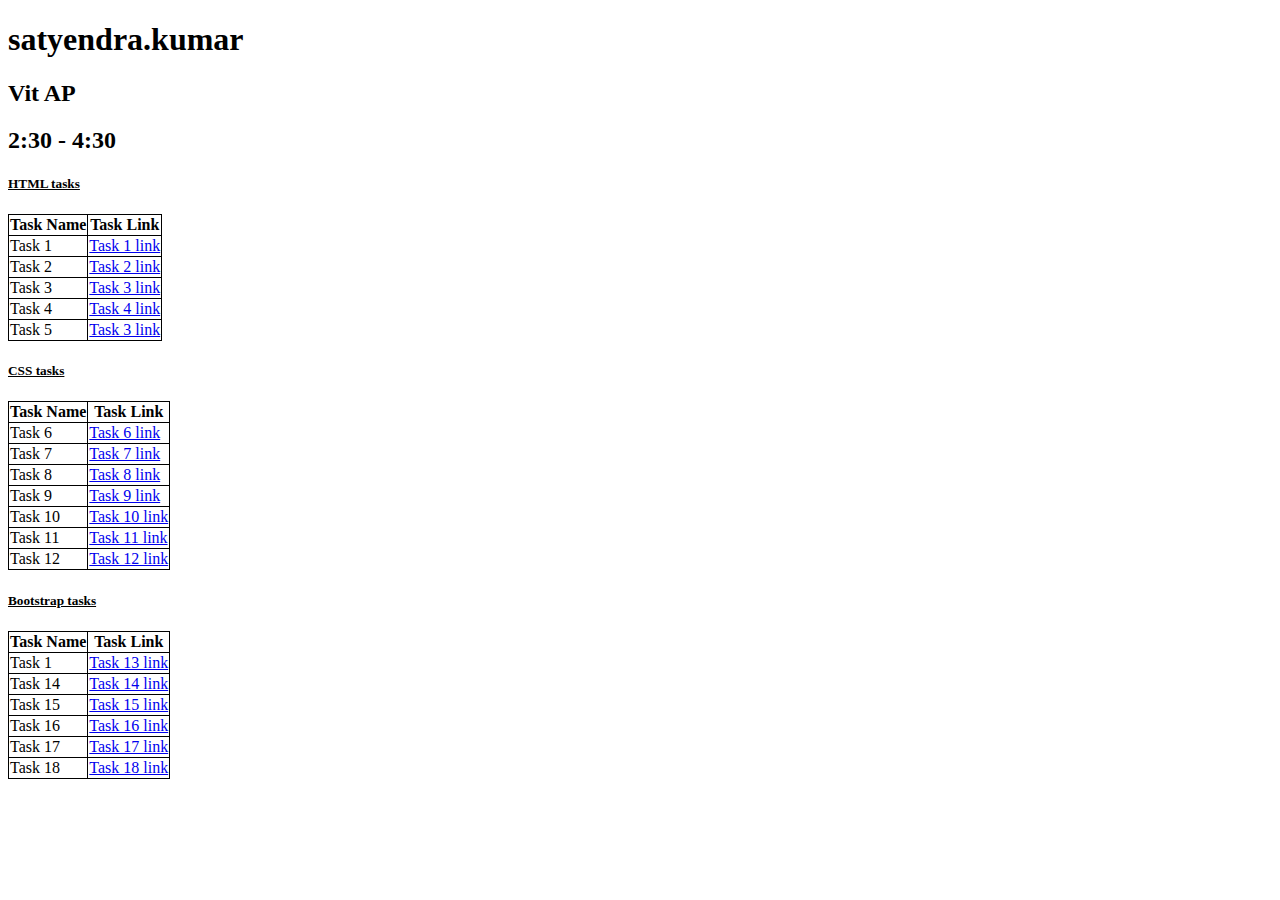
<file: mernfullstack/index.html>
<!DOCTYPE html>
<html lang="en">
  <head>
    <meta charset="UTF-8" />
    <meta name="viewport" content="width=device-width, initial-scale=1.0" />
    <title>satyendra.kumar</title>
    <style>
      table,
      th,
      tr,
      td {
        border: 1px solid black;
        border-collapse: collapse;
      }
    </style>
  </head>
  <body>
    <h1>satyendra.kumar</h1>
    <h2>Vit AP</h2>
    <h2>2:30 - 4:30</h2>

    <h5><u>HTML tasks</u></h5>
    <table>
      <tr>
        <th>Task Name</th>
        <th>Task Link</th>
      </tr>
      <tr>
        <td>Task 1</td>
        <td>
          <a href="./HTML/task1.html">Task 1 link</a>
        </td>
      </tr>
      <tr>
        <td>Task 2</td>
        <td>
          <a href="./HTML/task2.html">Task 2 link</a>
        </td>
      </tr>
      <tr>
        <td>Task 3</td>
        <td>
          <a href="./HTML/task3.html">Task 3 link</a>
        </td>
      </tr>
      <tr>
        <td>Task 4</td>
        <td>
          <a href="./HTML/task4.html">Task 4 link</a>
        </td>
      </tr>
      <tr>
        <td>Task 5</td>
        <td>
          <a href="./HTML/task5.html">Task 3 link</a>
        </td>
      </tr>
    </table>

    <h5><u>CSS tasks</u></h5>
    <table>
      <tr>
        <th>Task Name</th>
        <th>Task Link</th>
      </tr>
      <tr>
        <td>Task 6</td>
        <td>
          <a href="./CSS/Task6.html">Task 6 link</a>
        </td>
      </tr>
      <tr>
        <td>Task 7</td>
        <td>
          <a href="./CSS/Task7.html">Task 7 link</a>
        </td>
      </tr>
      <tr>
        <td>Task 8</td>
        <td>
          <a href="./CSS/Task8.html">Task 8 link</a>
        </td>
      </tr>
      <tr>
        <td>Task 9</td>
        <td>
          <a href="./CSS/Task9.html">Task 9 link</a>
        </td>
      </tr>
      <tr>
        <td>Task 10</td>
        <td>
          <a href="./CSS/Task10.html">Task 10 link</a>
        </td>
      </tr>
      <tr>
        <td>Task 11</td>
        <td>
          <a href="./CSS/Task11.html">Task 11 link</a>
        </td>
      </tr>
      <tr>
        <td>Task 12</td>
        <td>
          <a href="./CSS/Task12.html">Task 12 link</a>
        </td>
      </tr>

    </table>

    <h5><u>Bootstrap tasks</u></h5>
    <table>
      <tr>
        <th>Task Name</th>
        <th>Task Link</th>
      </tr>
      <tr>
        <td>Task 1</td>
        <td>
          <a href="./Bootstrap/Task13.html">Task 13 link</a>
        </td>
      </tr>
      <tr>
        <td>Task 14</td>
        <td>
          <a href="./Bootstrap/Task14.html">Task 14 link</a>
        </td>
      </tr>
      <tr>
        <td>Task 15</td>
        <td>
          <a href="./Bootstrap/Task15.html">Task 15 link</a>
        </td>
      </tr>
      <tr>
        <td>Task 16</td>
        <td>
          <a href="./Bootstrap/Task16.html">Task 16 link</a>
        </td>
      </tr>
      <tr>
        <td>Task 17</td>
        <td>
          <a href="./Bootstrap/Task17.html">Task 17 link</a>
        </td>
      </tr>
      <tr>
        <td>Task 18</td>
        <td>
          <a href="./Bootstrap/Task18.html">Task 18 link</a>
        </td>
      </tr>
    </table>
  </body>
</html>
</file>
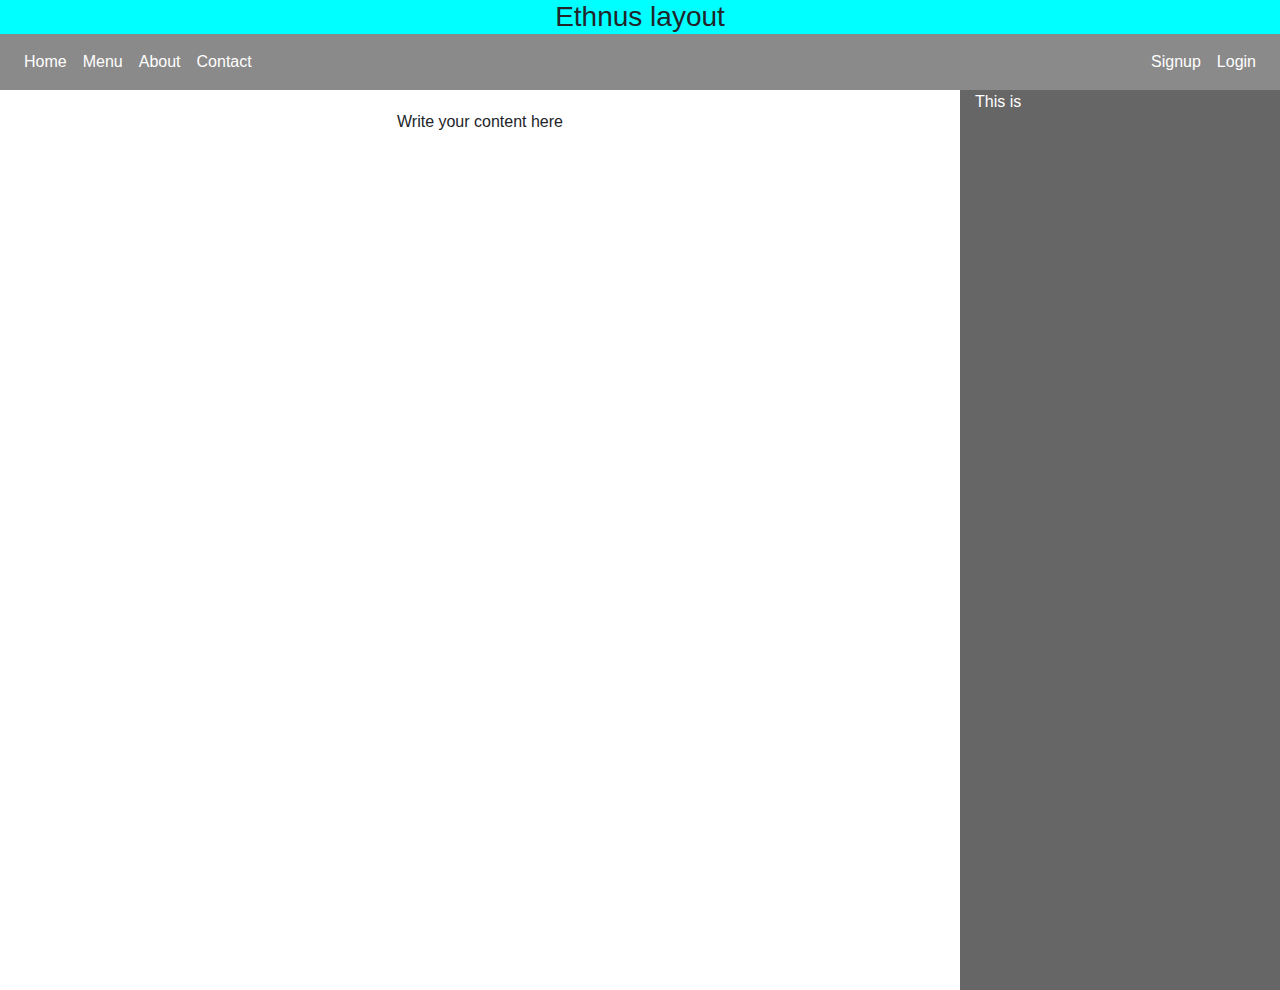
<file: mernfullstack/bootstrap/task13.html>
<!DOCTYPE html>
<html lang="en">
  <head>
    <meta charset="UTF-8" />
    <meta name="viewport" content="width=device-width, initial-scale=1.0" />
    <title>Ethnus Layout</title>
    <link
      href="https://maxcdn.bootstrapcdn.com/bootstrap/4.5.2/css/bootstrap.min.css"
      rel="stylesheet"
    />
    <style>
      body {
        margin: 0;
        padding: 0;
      }
      .navbar-custom {
        background-color: #8b8a8a;
        color: white;
      }
      .navbar-custom .navbar-brand,
      .navbar-custom .navbar-nav .nav-link {
        color: white;
      }
      .main-content {
        padding: 20px;
      }
      .sidebar {
        background-color: #666666;
        color: white;
        height: 100vh;
      }
      .content {
        padding: 20px;
      }
      .header {
        background-color: aqua;
        width: 100%;
        margin-bottom: auto;
      }
    </style>
  </head>
  <body>
    <h3 class="header text-center header-expand-lg">Ethnus layout</h3>
    <nav class="navbar navbar-expand-lg navbar-custom">
      <div class="collapse navbar-collapse">
        <ul class="navbar-nav mr-auto">
          <li class="nav-item"><a class="nav-link" href="#">Home</a></li>
          <li class="nav-item"><a class="nav-link" href="#">Menu</a></li>
          <li class="nav-item"><a class="nav-link" href="#">About</a></li>
          <li class="nav-item"><a class="nav-link" href="#">Contact</a></li>
        </ul>
        <ul class="navbar-nav ml-auto">
          <li class="nav-item"><a class="nav-link" href="#">Signup</a></li>
          <li class="nav-item"><a class="nav-link" href="#">Login</a></li>
        </ul>
      </div>
    </nav>

    <div class="container-fluid">
      <div class="row">
        <div class="col-9 main-content text-center">
          <p>Write your content here</p>
        </div>
        <div class="col-3 sidebar">
          <p>This is</p>
        </div>
      </div>
    </div>

    <script src="https://ajax.googleapis.com/ajax/libs/jquery/3.5.1/jquery.min.js"></script>
    <script src="https://cdnjs.cloudflare.com/ajax/libs/popper.js/1.16.0/umd/popper.min.js"></script>
    <script src="https://maxcdn.bootstrapcdn.com/bootstrap/4.5.2/js/bootstrap.min.js"></script>
  </body>
</html>
</file>
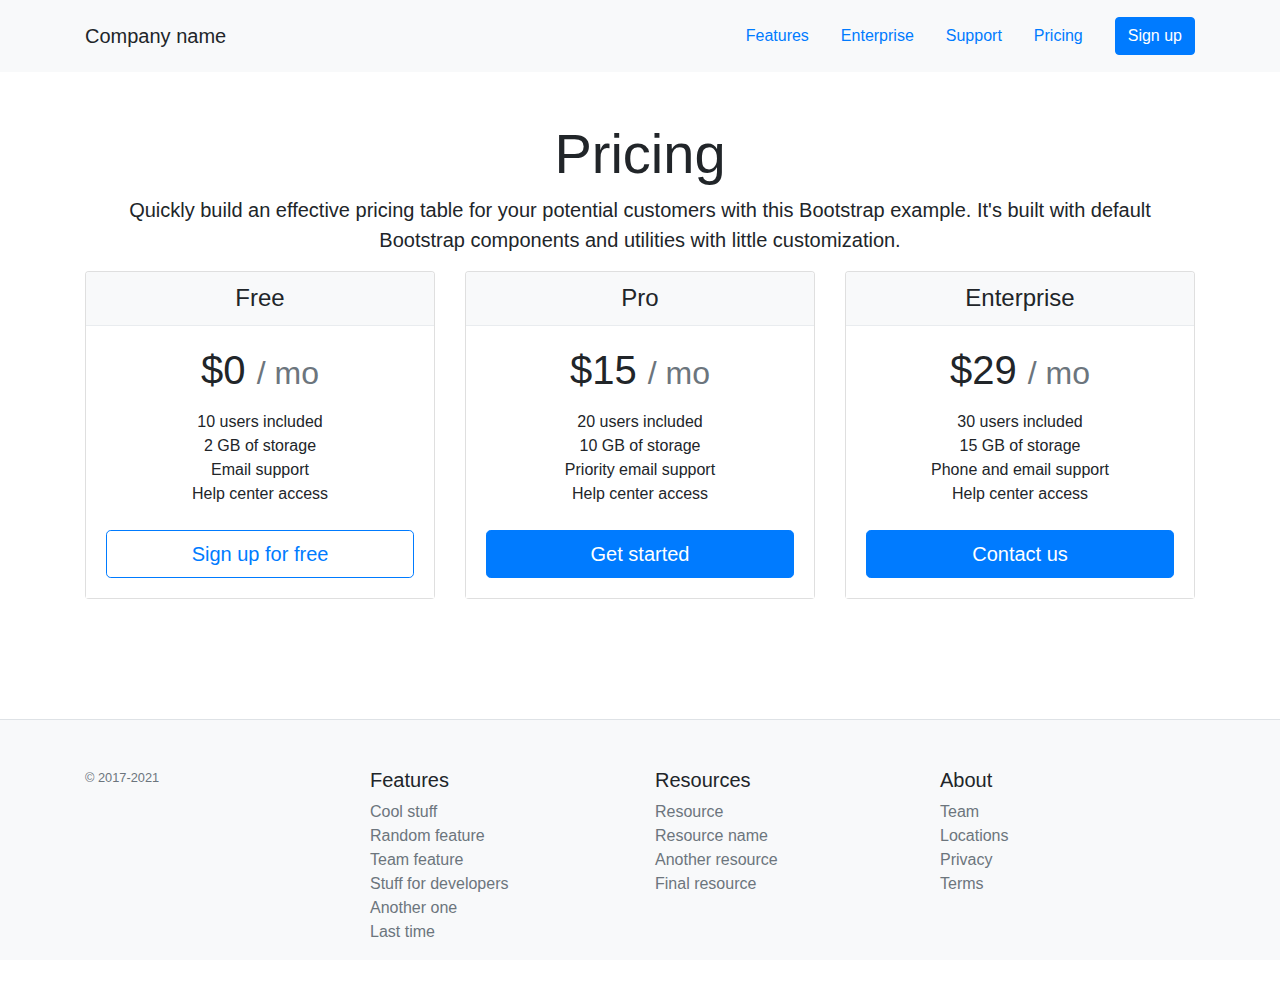
<file: mernfullstack/bootstrap/task15.html>
<!DOCTYPE html>
<html lang="en">
  <head>
    <meta charset="UTF-8" />
    <meta name="viewport" content="width=device-width, initial-scale=1.0" />
    <title>Pricing Table</title>
    <link
      href="https://stackpath.bootstrapcdn.com/bootstrap/4.5.2/css/bootstrap.min.css"
      rel="stylesheet"
    />
    <style>
      body {
        font-family: Arial, sans-serif;
      }

      .card-header {
        background-color: #f8f9fa;
        border-bottom: 1px solid #e9ecef;
      }

      .card-body {
        background-color: #ffffff;
      }

      footer {
        background-color: #f8f9fa;
      }
    </style>
  </head>
  <body>
    <header class="bg-light py-3">
      <div class="container d-flex justify-content-between">
        <div class="navbar-brand">Company name</div>
        <nav class="d-flex align-items-center">
          <a class="nav-link" href="#">Features</a>
          <a class="nav-link" href="#">Enterprise</a>
          <a class="nav-link" href="#">Support</a>
          <a class="nav-link" href="#">Pricing</a>
          <a class="btn btn-primary ml-3" href="#">Sign up</a>
        </nav>
      </div>
    </header>
    <section class="text-center py-5">
      <div class="container">
        <h1 class="display-4">Pricing</h1>
        <p class="lead">
          Quickly build an effective pricing table for your potential customers
          with this Bootstrap example. It's built with default Bootstrap
          components and utilities with little customization.
        </p>
        <div class="row">
          <div class="col-md-4">
            <div class="card mb-4 box-shadow">
              <div class="card-header">
                <h4 class="my-0 font-weight-normal">Free</h4>
              </div>
              <div class="card-body">
                <h1 class="card-title pricing-card-title">
                  $0 <small class="text-muted">/ mo</small>
                </h1>
                <ul class="list-unstyled mt-3 mb-4">
                  <li>10 users included</li>
                  <li>2 GB of storage</li>
                  <li>Email support</li>
                  <li>Help center access</li>
                </ul>
                <button
                  type="button"
                  class="btn btn-lg btn-block btn-outline-primary"
                >
                  Sign up for free
                </button>
              </div>
            </div>
          </div>
          <div class="col-md-4">
            <div class="card mb-4 box-shadow">
              <div class="card-header">
                <h4 class="my-0 font-weight-normal">Pro</h4>
              </div>
              <div class="card-body">
                <h1 class="card-title pricing-card-title">
                  $15 <small class="text-muted">/ mo</small>
                </h1>
                <ul class="list-unstyled mt-3 mb-4">
                  <li>20 users included</li>
                  <li>10 GB of storage</li>
                  <li>Priority email support</li>
                  <li>Help center access</li>
                </ul>
                <button type="button" class="btn btn-lg btn-block btn-primary">
                  Get started
                </button>
              </div>
            </div>
          </div>
          <div class="col-md-4">
            <div class="card mb-4 box-shadow">
              <div class="card-header">
                <h4 class="my-0 font-weight-normal">Enterprise</h4>
              </div>
              <div class="card-body">
                <h1 class="card-title pricing-card-title">
                  $29 <small class="text-muted">/ mo</small>
                </h1>
                <ul class="list-unstyled mt-3 mb-4">
                  <li>30 users included</li>
                  <li>15 GB of storage</li>
                  <li>Phone and email support</li>
                  <li>Help center access</li>
                </ul>
                <button type="button" class="btn btn-lg btn-block btn-primary">
                  Contact us
                </button>
              </div>
            </div>
          </div>
        </div>
      </div>
    </section>
    <footer class="pt-4 my-md-5 pt-md-5 border-top">
      <div class="container">
        <div class="row">
          <div class="col-12 col-md">
            <small class="d-block mb-3 text-muted">&copy; 2017-2021</small>
          </div>
          <div class="col-6 col-md">
            <h5>Features</h5>
            <ul class="list-unstyled text-small">
              <li><a class="text-muted" href="#">Cool stuff</a></li>
              <li><a class="text-muted" href="#">Random feature</a></li>
              <li><a class="text-muted" href="#">Team feature</a></li>
              <li><a class="text-muted" href="#">Stuff for developers</a></li>
              <li><a class="text-muted" href="#">Another one</a></li>
              <li><a class="text-muted" href="#">Last time</a></li>
            </ul>
          </div>
          <div class="col-6 col-md">
            <h5>Resources</h5>
            <ul class="list-unstyled text-small">
              <li><a class="text-muted" href="#">Resource</a></li>
              <li><a class="text-muted" href="#">Resource name</a></li>
              <li><a class="text-muted" href="#">Another resource</a></li>
              <li><a class="text-muted" href="#">Final resource</a></li>
            </ul>
          </div>
          <div class="col-6 col-md">
            <h5>About</h5>
            <ul class="list-unstyled text-small">
              <li><a class="text-muted" href="#">Team</a></li>
              <li><a class="text-muted" href="#">Locations</a></li>
              <li><a class="text-muted" href="#">Privacy</a></li>
              <li><a class="text-muted" href="#">Terms</a></li>
            </ul>
          </div>
        </div>
      </div>
    </footer>
    <script src="https://code.jquery.com/jquery-3.5.1.slim.min.js"></script>
    <script src="https://cdn.jsdelivr.net/npm/@popperjs/core@2.9.2/dist/umd/popper.min.js"></script>
    <script src="https://stackpath.bootstrapcdn.com/bootstrap/4.5.2/js/bootstrap.min.js"></script>
  </body>
</html>
</file>
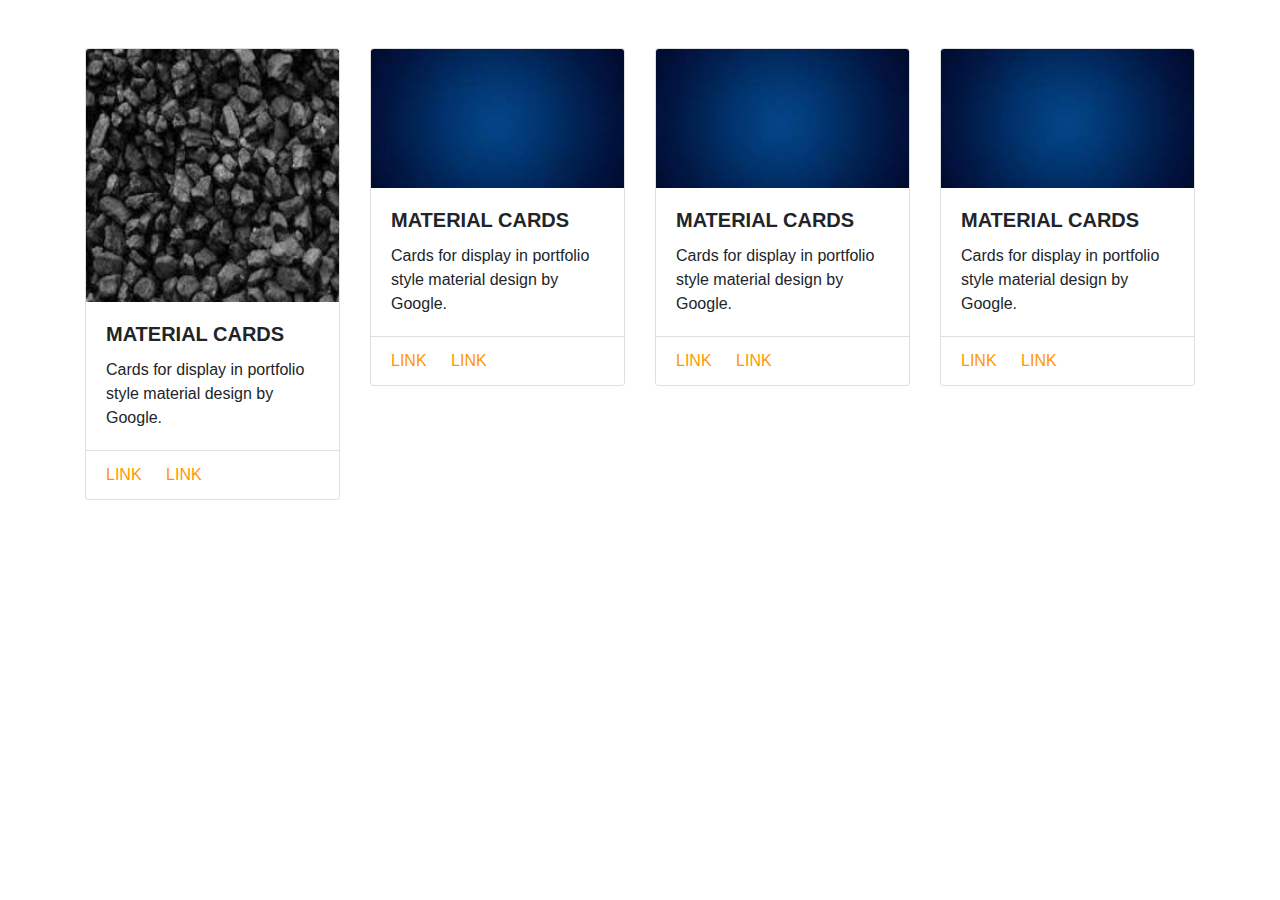
<file: mernfullstack/bootstrap/task16.html>
<!DOCTYPE html>
<html lang="en">
  <head>
    <meta charset="UTF-8" />
    <meta name="viewport" content="width=device-width, initial-scale=1.0" />
    <title>Material Cards</title>
    <link
      href="https://stackpath.bootstrapcdn.com/bootstrap/4.5.2/css/bootstrap.min.css"
      rel="stylesheet"
    />
    <style>
      body {
        font-family: Arial, sans-serif;
      }

      .card-title {
        font-size: 1.25rem;
        font-weight: bold;
      }

      .card-footer {
        background-color: #ffffff;
      }

      .card-link {
        color: #ff9800;
      }
    </style>
  </head>
  <body>
    <div class="container py-5">
      <div class="row">
        <div class="col-md-3">
          <div class="card">
            <img class="card-img-top" src="coal.jpeg.jpg" alt="Card image cap" />
            <div class="card-body">
              <h5 class="card-title">MATERIAL CARDS</h5>
              <p class="card-text">
                Cards for display in portfolio style material design by Google.
              </p>
            </div>
            <div class="card-footer">
              <a href="#" class="card-link">LINK</a>
              <a href="#" class="card-link">LINK</a>
            </div>
          </div>
        </div>
        <div class="col-md-3">
          <div class="card">
            <img class="card-img-top" src="blue.jpeg.jpg" alt="Card image cap" />
            <div class="card-body">
              <h5 class="card-title">MATERIAL CARDS</h5>
              <p class="card-text">
                Cards for display in portfolio style material design by Google.
              </p>
            </div>
            <div class="card-footer">
              <a href="#" class="card-link">LINK</a>
              <a href="#" class="card-link">LINK</a>
            </div>
          </div>
        </div>
        <div class="col-md-3">
          <div class="card">
            <img class="card-img-top" src="blue.jpeg.jpg" alt="Card image cap" />
            <div class="card-body">
              <h5 class="card-title">MATERIAL CARDS</h5>
              <p class="card-text">
                Cards for display in portfolio style material design by Google.
              </p>
            </div>
            <div class="card-footer">
              <a href="#" class="card-link">LINK</a>
              <a href="#" class="card-link">LINK</a>
            </div>
          </div>
        </div>
        <div class="col-md-3">
          <div class="card">
            <img class="card-img-top" src="blue.jpeg.jpg" alt="Card image cap" />
            <div class="card-body">
              <h5 class="card-title">MATERIAL CARDS</h5>
              <p class="card-text">
                Cards for display in portfolio style material design by Google.
              </p>
            </div>
            <div class="card-footer">
              <a href="#" class="card-link">LINK</a>
              <a href="#" class="card-link">LINK</a>
            </div>
          </div>
        </div>
      </div>
    </div>

    <script src="https://code.jquery.com/jquery-3.5.1.slim.min.js"></script>
    <script src="https://cdn.jsdelivr.net/npm/@popperjs/core@2.9.2/dist/umd/popper.min.js"></script>
    <script src="https://stackpath.bootstrapcdn.com/bootstrap/4.5.2/js/bootstrap.min.js"></script>
  </body>
</html>
</file>
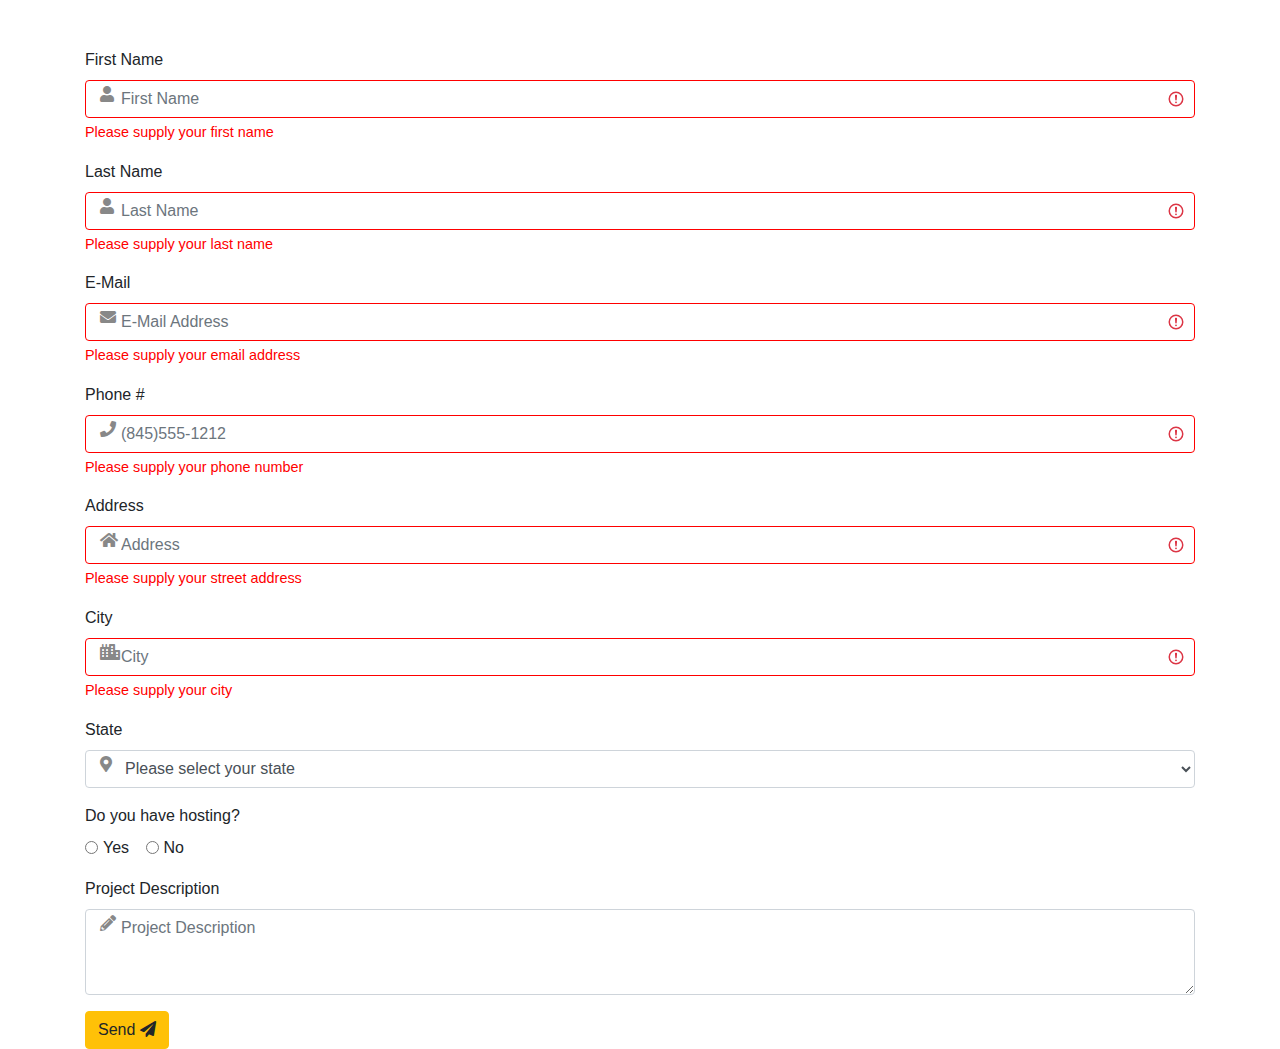
<file: mernfullstack/bootstrap/task17.html>
<!DOCTYPE html>
<html lang="en">
  <head>
    <meta charset="UTF-8" />
    <meta name="viewport" content="width=device-width, initial-scale=1.0" />
    <title>Advanced Form Example</title>
    <link
      href="https://maxcdn.bootstrapcdn.com/bootstrap/4.5.2/css/bootstrap.min.css"
      rel="stylesheet"
    />
    <link
      href="https://cdnjs.cloudflare.com/ajax/libs/font-awesome/5.15.3/css/all.min.css"
      rel="stylesheet"
    />
    <style>
      .form-control.is-invalid {
        border-color: red;
      }
      .invalid-feedback {
        display: block;
        color: red;
        font-size: 0.9em;
      }
      .form-group i {
        position: absolute;
        top: 38px;
        left: 15px;
        color: #888;
      }
      .input-with-icon {
        position: relative;
      }
      .input-with-icon input,
      .input-with-icon select {
        padding-left: 35px;
      }
      .input-with-icon textarea {
        padding-left: 35px;
      }
    </style>
  </head>
  <body>
    <div class="container mt-5">
      <form>
        <div class="form-group input-with-icon">
          <label for="firstName">First Name</label>
          <i class="fas fa-user"></i>
          <input
            type="text"
            class="form-control is-invalid"
            id="firstName"
            placeholder="First Name"
          />
          <div class="invalid-feedback">Please supply your first name</div>
        </div>
        <div class="form-group input-with-icon">
          <label for="lastName">Last Name</label>
          <i class="fas fa-user"></i>
          <input
            type="text"
            class="form-control is-invalid"
            id="lastName"
            placeholder="Last Name"
          />
          <div class="invalid-feedback">Please supply your last name</div>
        </div>
        <div class="form-group input-with-icon">
          <label for="email">E-Mail</label>
          <i class="fas fa-envelope"></i>
          <input
            type="email"
            class="form-control is-invalid"
            id="email"
            placeholder="E-Mail Address"
          />
          <div class="invalid-feedback">Please supply your email address</div>
        </div>
        <div class="form-group input-with-icon">
          <label for="phone">Phone #</label>
          <i class="fas fa-phone"></i>
          <input
            type="text"
            class="form-control is-invalid"
            id="phone"
            placeholder="(845)555-1212"
          />
          <div class="invalid-feedback">Please supply your phone number</div>
        </div>
        <div class="form-group input-with-icon">
          <label for="address">Address</label>
          <i class="fas fa-home"></i>
          <input
            type="text"
            class="form-control is-invalid"
            id="address"
            placeholder="Address"
          />
          <div class="invalid-feedback">Please supply your street address</div>
        </div>
        <div class="form-group input-with-icon">
          <label for="city">City</label>
          <i class="fas fa-city"></i>
          <input
            type="text"
            class="form-control is-invalid"
            id="city"
            placeholder="City"
          />
          <div class="invalid-feedback">Please supply your city</div>
        </div>
        <div class="form-group input-with-icon">
          <label for="state">State</label>
          <i class="fas fa-map-marker-alt"></i>
          <select class="form-control" id="state">
            <option>Please select your state</option>
            <option value="NY">New York</option>
            <option value="CA">California</option>
            <!-- Add more states as needed -->
          </select>
        </div>
        <div class="form-group">
          <label>Do you have hosting?</label>
          <div>
            <div class="form-check form-check-inline">
              <input
                class="form-check-input"
                type="radio"
                name="hosting"
                id="hostingYes"
                value="yes"
              />
              <label class="form-check-label" for="hostingYes">Yes</label>
            </div>
            <div class="form-check form-check-inline">
              <input
                class="form-check-input"
                type="radio"
                name="hosting"
                id="hostingNo"
                value="no"
              />
              <label class="form-check-label" for="hostingNo">No</label>
            </div>
          </div>
        </div>
        <div class="form-group input-with-icon">
          <label for="projectDescription">Project Description</label>
          <i class="fas fa-pencil-alt"></i>
          <textarea
            class="form-control"
            id="projectDescription"
            rows="3"
            placeholder="Project Description"
          ></textarea>
        </div>
        <button type="submit" class="btn btn-warning">
          Send <i class="fas fa-paper-plane"></i>
        </button>
      </form>
    </div>

    <script src="https://ajax.googleapis.com/ajax/libs/jquery/3.5.1/jquery.min.js"></script>
    <script src="https://cdnjs.cloudflare.com/ajax/libs/popper.js/1.16.0/umd/popper.min.js"></script>
    <script src="https://maxcdn.bootstrapcdn.com/bootstrap/4.5.2/js/bootstrap.min.js"></script>
  </body>
</html>
</file>
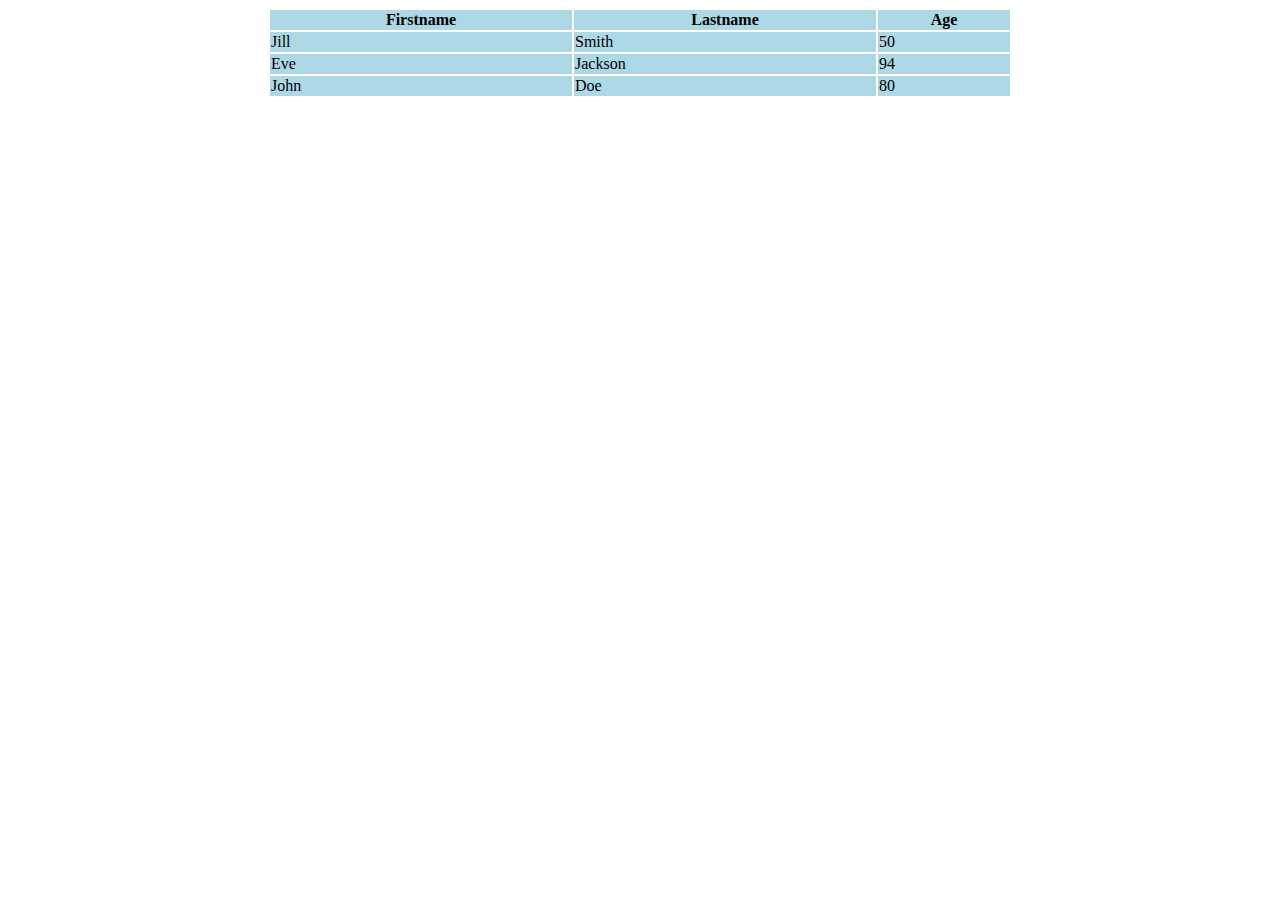
<file: mernfullstack/html/task1.html>
<!DOCTYPE html>
<html lang="en">
<head>
    <meta charset="UTF-8">
    <meta name="viewport" content="width=device-width, initial-scale=1.0">
    <title>HTML - Task1</title>
</head>
<body>
    <center>
        <table border="1" cellpadding="1" cellspacing="0" bordercolor="white" bgcolor="lightblue" >
            <tr>
                <th height="10" width="300">Firstname</th>
                <th height="10" width="300">Lastname</th>
                <th height="10" width="130">Age</th>
            </tr>
            <tr>
                <td>Jill</td>
                <td>Smith</td>
                <td>50</td>
            </tr>
            <tr>
                <td>Eve</td>
                <td>Jackson</td>
                <td>94</td>
            </tr>
            <tr>
                <td>John</td>
                <td>Doe</td>
                <td>80</td>
            </tr>
        </table>
    </center>
</body>
</html>
</file>
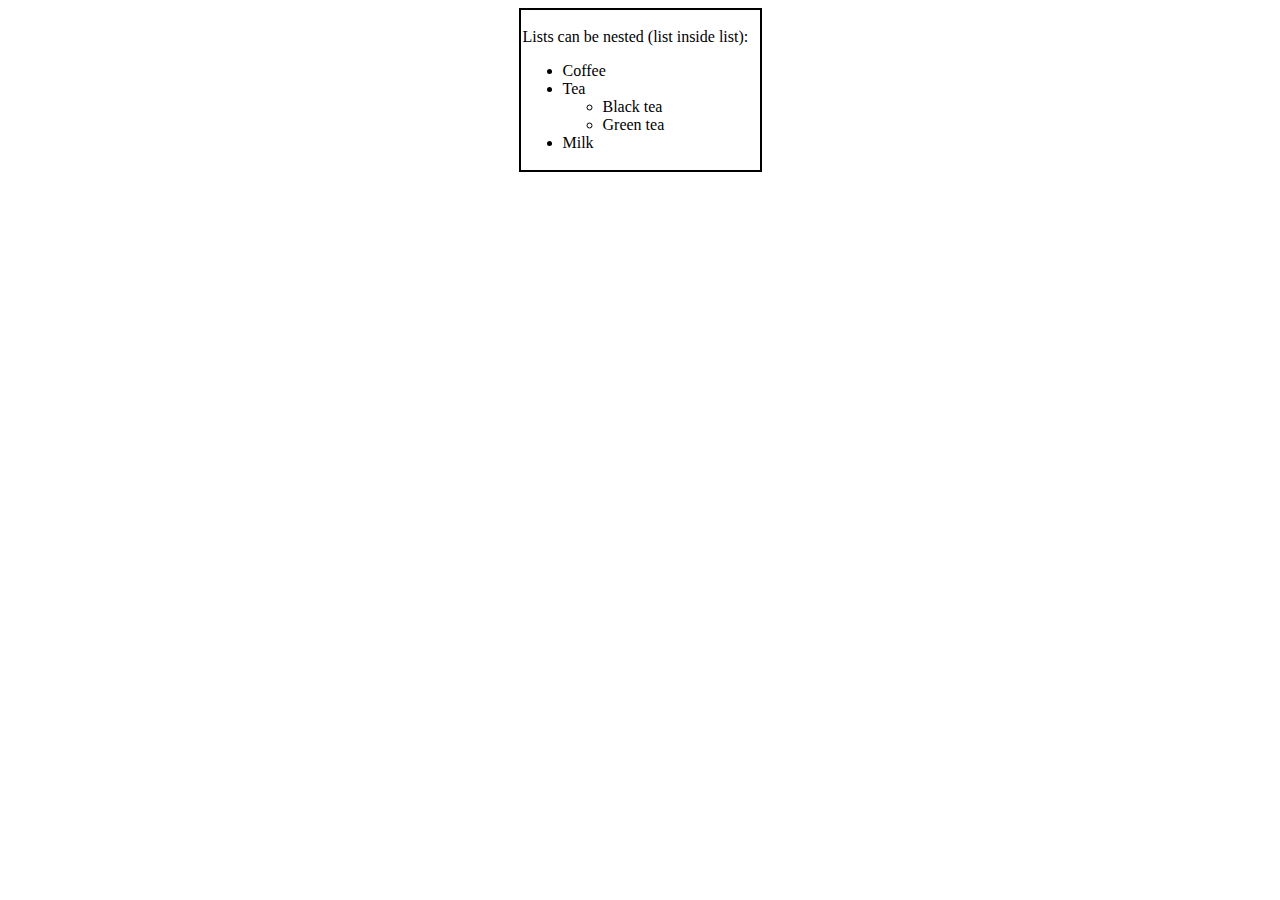
<file: mernfullstack/html/task2.html>
<!DOCTYPE html>
<html lang="en">
<head>
    <meta charset="UTF-8">
    <meta name="viewport" content="width=device-width, initial-scale=1.0">
    <title>HTML - Task2</title>
</head>
<body>
    <center>
        <table border="1" cellpadding="2" cellspacing="0" bordercolor="black" bgcolor="white" >
            <tr>
                <td  width="235">
                    <p>Lists can be nested (list inside list):</p>
                    <ul type="disc"> 
                        <li>Coffee</li>
                        <li>Tea</li>
                        <ul type="circle"> 
                            <li>Black tea</li>
                            <li>Green tea</li>
                        </ul>
                        <li>Milk</li>
                    </ul>
                </td>
            </tr>
        </table>

        <!-- Without border -->
        <!-- <p>Lists can be nested (list inside list)</p>
        <ul type="disc"> 
            <li>Coffee</li>
            <li>Tea</li>
            <ul type="circle"> 
                <li>Black tea</li>
                <li>Green tea</li>
            </ul>
            <li>Milk</li>
        </ul> -->
    </center>
</body>
</html>
</file>
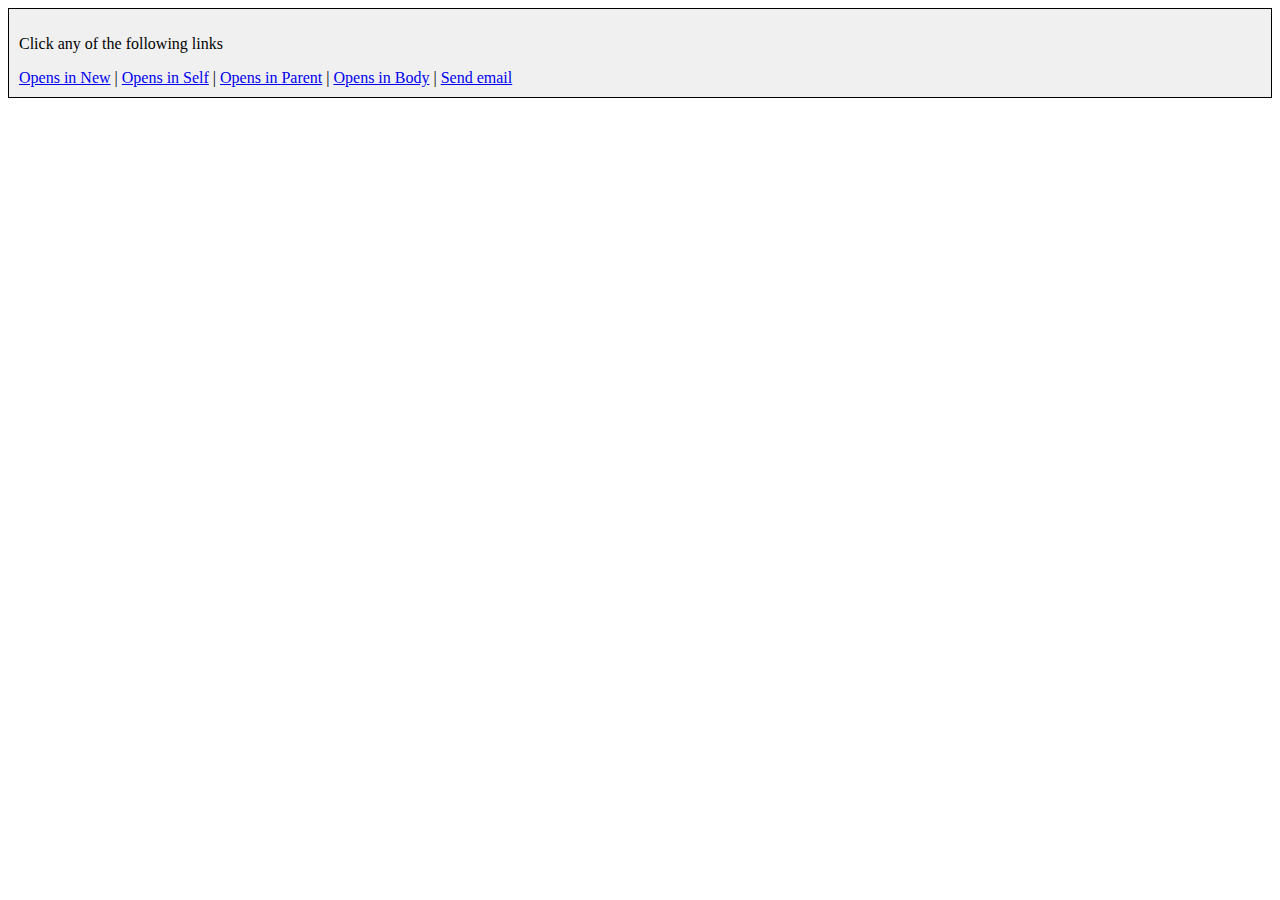
<file: mernfullstack/html/task3.html>
<!DOCTYPE html>
<html lang="en">
<head>
    <meta charset="UTF-8">
    <meta name="viewport" content="width=device-width, initial-scale=1.0">
    <title>Document</title>
</head>
<body>
    <div style="border: 1px solid #000; padding: 10px; background-color: #f0f0f0;">
        <p>Click any of the following links</p>
        <a href="https://example.com" target="_blank">Opens in New</a> | 
        <a href="https://example.com" target="_self">Opens in Self</a> | 
        <a href="https://example.com" target="_parent">Opens in Parent</a> | 
        <a href="https://example.com" target="_top">Opens in Body</a> | 
        <a href="mailto:someone@example.com">Send email</a>
    </div>
</body>
</html>
</file>
